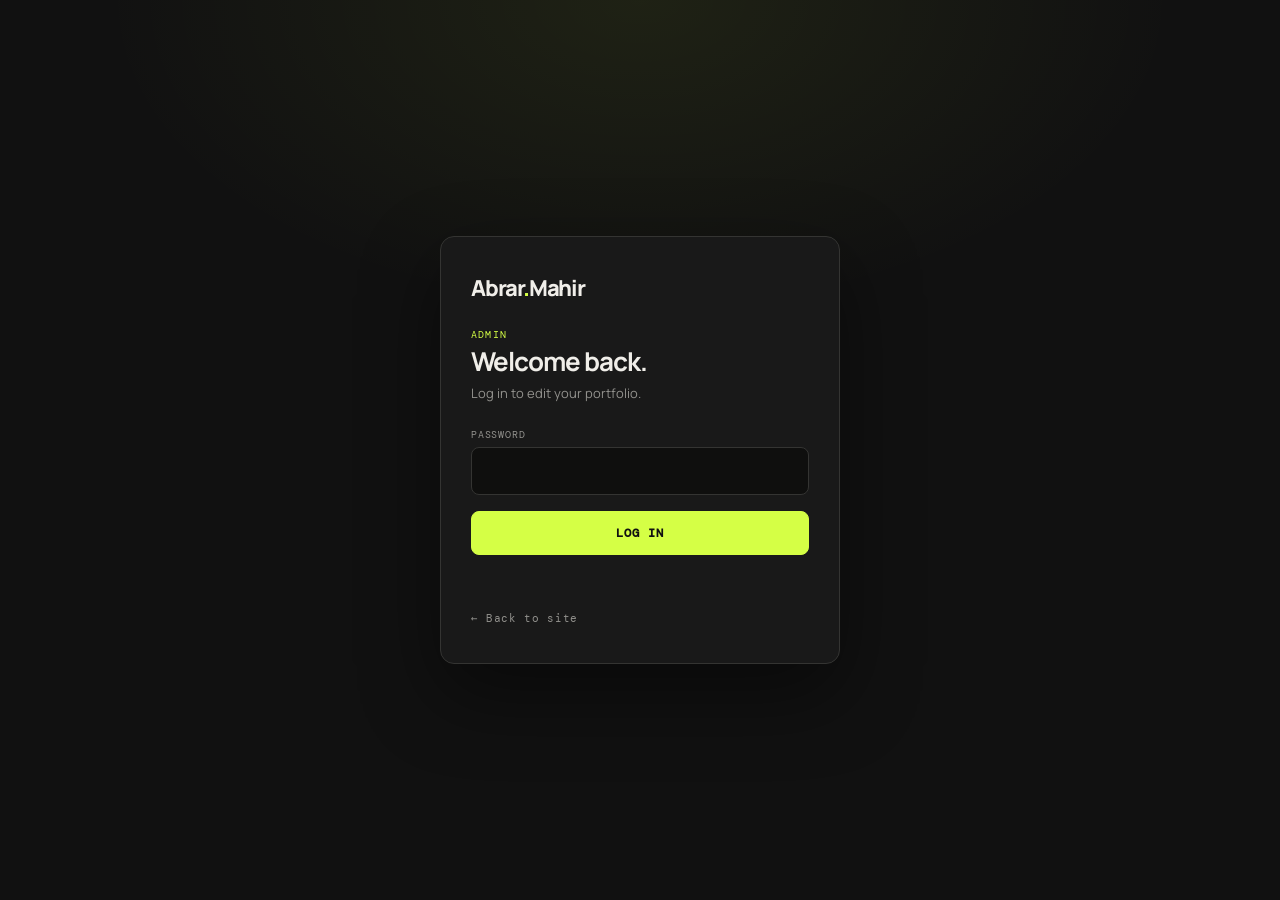
<file: mahir-khan-admin/index.html>
<!doctype html>
<html lang="en">
<head>
  <meta charset="UTF-8">
  <meta name="viewport" content="width=device-width, initial-scale=1.0">
  <meta name="robots" content="noindex, nofollow">
  <meta name="theme-color" content="#111111">
  <title>Admin login</title>
  <link href="https://fonts.googleapis.com/css2?family=DM+Mono:wght@400;500&family=Manrope:wght@400;500;600;700;800&display=swap" rel="stylesheet">
  <style>
    :root{--bg:#111;--surface:#191919;--text:#f0eee9;--muted:#92918d;--line:#343432;--accent:#d5ff45;--font:"Manrope",system-ui,sans-serif;--mono:"DM Mono",monospace}
    *{box-sizing:border-box;margin:0}
    html{scrollbar-width:thin;scrollbar-color:var(--accent) var(--bg)}
    body{min-height:100vh;display:grid;place-items:center;padding:24px;background:var(--bg);color:var(--text);font:14px/1.6 var(--font);
      background-image:radial-gradient(60% 50% at 50% 0%,rgba(213,255,69,.07),transparent 70%)}
    .card{width:100%;max-width:400px;background:var(--surface);border:1px solid var(--line);border-radius:14px;padding:34px 30px;box-shadow:0 30px 80px rgba(0,0,0,.45)}
    .brand{font-size:22px;font-weight:800;letter-spacing:-1.2px}.brand span{color:var(--accent)}
    .tag{font:10px var(--mono);letter-spacing:.12em;text-transform:uppercase;color:var(--accent);margin:22px 0 6px}
    h1{font-size:26px;font-weight:700;letter-spacing:-.04em;line-height:1.15;margin-bottom:6px}
    p.sub{color:var(--muted);font-size:13px;margin-bottom:24px}
    label{display:block;font:10px var(--mono);letter-spacing:.08em;text-transform:uppercase;color:var(--muted);margin:0 0 6px}
    input,textarea{width:100%;background:#0f0f0e;color:var(--text);border:1px solid var(--line);border-radius:8px;padding:12px 14px;font:inherit;outline:none;margin-bottom:16px;transition:border-color .2s,box-shadow .2s}
    input:focus,textarea:focus{border-color:var(--accent);box-shadow:0 0 0 1px var(--accent)}
    textarea{font:12px/1.5 var(--mono);height:150px;resize:vertical}
    button{font:600 12px var(--mono);letter-spacing:.08em;text-transform:uppercase;cursor:pointer;border-radius:8px;border:1px solid var(--line);padding:13px 20px;background:#2a2a28;color:var(--text)}
    button.primary{width:100%;background:var(--accent);color:#111;border-color:var(--accent);transition:opacity .2s}
    button.primary:hover{opacity:.88}button[disabled]{opacity:.5;cursor:wait}
    .msg{min-height:20px;margin-top:14px;font:11px var(--mono);color:var(--accent)}.msg.err{color:#ff8a80}
    .row{display:flex;gap:8px;margin-bottom:12px}.row button{flex:1}
    .back{display:inline-block;margin-top:22px;color:var(--muted);font:11px var(--mono);letter-spacing:.06em;text-decoration:none}.back:hover{color:var(--accent)}
    ol{padding-left:18px;color:var(--muted);font-size:12px;margin-bottom:16px}ol b{color:var(--text)}code{font-family:var(--mono);color:var(--accent)}
    [hidden]{display:none!important}
  </style>
</head>
<body>
  <main class="card">
    <div class="brand">Abrar<span>.</span>Mahir</div>

    <!-- Login -->
    <form id="loginForm" hidden autocomplete="off">
      <div class="tag">Admin</div>
      <h1>Welcome back.</h1>
      <p class="sub">Log in to edit your portfolio.</p>
      <label for="pw">Password</label>
      <input id="pw" type="password" autocomplete="current-password" required autofocus>
      <button class="primary" type="submit" id="loginBtn">Log in</button>
      <div class="msg" id="loginMsg" role="status"></div>
    </form>

    <!-- First-time setup (shown only while data/auth.json does not exist) -->
    <form id="setupForm" hidden autocomplete="off">
      <div class="tag">First-time setup</div>
      <h1>Create your password.</h1>
      <p class="sub">This makes the file that locks the admin login.</p>
      <label for="np">New password (min 10 characters)</label>
      <input id="np" type="password" autocomplete="new-password" minlength="10" required>
      <label for="np2">Repeat password</label>
      <input id="np2" type="password" autocomplete="new-password" minlength="10" required>
      <button class="primary" type="submit" id="setupBtn">Generate auth file</button>
      <div class="msg" id="setupMsg" role="status"></div>
      <div id="setupOut" hidden>
        <ol>
          <li>Download <b>auth.json</b> (or copy the text below).</li>
          <li>Put it in your repo as <code>data/auth.json</code> and commit.</li>
          <li>Wait ~1 minute for the deploy, then reload this page and log in.</li>
        </ol>
        <textarea id="authText" readonly></textarea>
        <div class="row"><button type="button" id="copyBtn">Copy</button><button type="button" id="dlBtn">Download auth.json</button></div>
      </div>
    </form>

    <a class="back" href="../">← Back to site</a>
  </main>

<script>
(function () {
  "use strict";
  var SESSION_KEY = "abrar-admin-session";
  var SESSION_HOURS = 12;
  var ITER = 210000;
  var $ = function (id) { return document.getElementById(id); };
  var enc = new TextEncoder();

  function toHex(buf) { return Array.prototype.map.call(new Uint8Array(buf), function (b) { return ("0" + b.toString(16)).slice(-2); }).join(""); }
  function fromHex(h) { var a = new Uint8Array(h.length / 2); for (var i = 0; i < a.length; i++) a[i] = parseInt(h.substr(i * 2, 2), 16); return a; }
  function derive(password, salt, iter) {
    return crypto.subtle.importKey("raw", enc.encode(password), "PBKDF2", false, ["deriveBits"]).then(function (key) {
      return crypto.subtle.deriveBits({ name: "PBKDF2", hash: "SHA-256", salt: salt, iterations: iter }, key, 256);
    });
  }
  function same(a, b) { if (a.length !== b.length) return false; var r = 0; for (var i = 0; i < a.length; i++) r |= a.charCodeAt(i) ^ b.charCodeAt(i); return r === 0; }

  if (!window.crypto || !crypto.subtle) {
    $("loginForm").hidden = false;
    $("loginMsg").className = "msg err";
    $("loginMsg").textContent = "This page needs HTTPS (secure connection).";
    return;
  }

  // already logged in? go straight to the site
  try { var s = JSON.parse(localStorage.getItem(SESSION_KEY) || "null"); if (s && s.exp > Date.now()) { location.replace("../"); return; } } catch (e) {}

  var auth = null, fails = 0;
  fetch("../data/auth.json?v=" + Date.now(), { cache: "no-store" })
    .then(function (r) { return r.ok ? r.json() : null; })
    .catch(function () { return null; })
    .then(function (j) {
      auth = j && j.hash && j.salt ? j : null;
      $(auth ? "loginForm" : "setupForm").hidden = false;
    });

  $("loginForm").addEventListener("submit", function (e) {
    e.preventDefault();
    var btn = $("loginBtn"), msg = $("loginMsg");
    msg.className = "msg"; msg.textContent = "";
    btn.disabled = true;
    var wait = fails >= 3 ? Math.min(fails * 1000, 8000) : 0;
    setTimeout(function () {
      derive($("pw").value, fromHex(auth.salt), auth.iterations || ITER).then(function (bits) {
        if (same(toHex(bits), auth.hash)) {
          try { localStorage.setItem(SESSION_KEY, JSON.stringify({ exp: Date.now() + SESSION_HOURS * 3600 * 1000 })); } catch (err) {
            msg.className = "msg err"; msg.textContent = "Browser storage is blocked — enable it to log in."; btn.disabled = false; return;
          }
          msg.textContent = "Logged in ✓";
          location.replace("../");
        } else {
          fails++;
          msg.className = "msg err"; msg.textContent = "Wrong password.";
          $("pw").select(); btn.disabled = false;
        }
      });
    }, wait);
  });

  $("setupForm").addEventListener("submit", function (e) {
    e.preventDefault();
    var msg = $("setupMsg"); msg.className = "msg"; msg.textContent = "";
    var a = $("np").value, b = $("np2").value;
    if (a.length < 10) { msg.className = "msg err"; msg.textContent = "Use at least 10 characters."; return; }
    if (a !== b) { msg.className = "msg err"; msg.textContent = "Passwords do not match."; return; }
    $("setupBtn").disabled = true;
    var salt = crypto.getRandomValues(new Uint8Array(16));
    derive(a, salt, ITER).then(function (bits) {
      var json = JSON.stringify({ salt: toHex(salt), iterations: ITER, hash: toHex(bits) }, null, 2) + "\n";
      $("authText").value = json;
      $("setupOut").hidden = false;
      $("setupBtn").disabled = false;
      msg.textContent = "Done ✓ — now add it to your repo.";
    });
  });
  $("copyBtn").addEventListener("click", function () {
    $("authText").select();
    (navigator.clipboard ? navigator.clipboard.writeText($("authText").value) : Promise.resolve(document.execCommand("copy"))).then(function () { $("copyBtn").textContent = "Copied ✓"; });
  });
  $("dlBtn").addEventListener("click", function () {
    var a = document.createElement("a");
    a.href = URL.createObjectURL(new Blob([$("authText").value], { type: "application/json" }));
    a.download = "auth.json"; document.body.appendChild(a); a.click(); a.remove();
  });
})();
</script>
</body>
</html>
</file>
